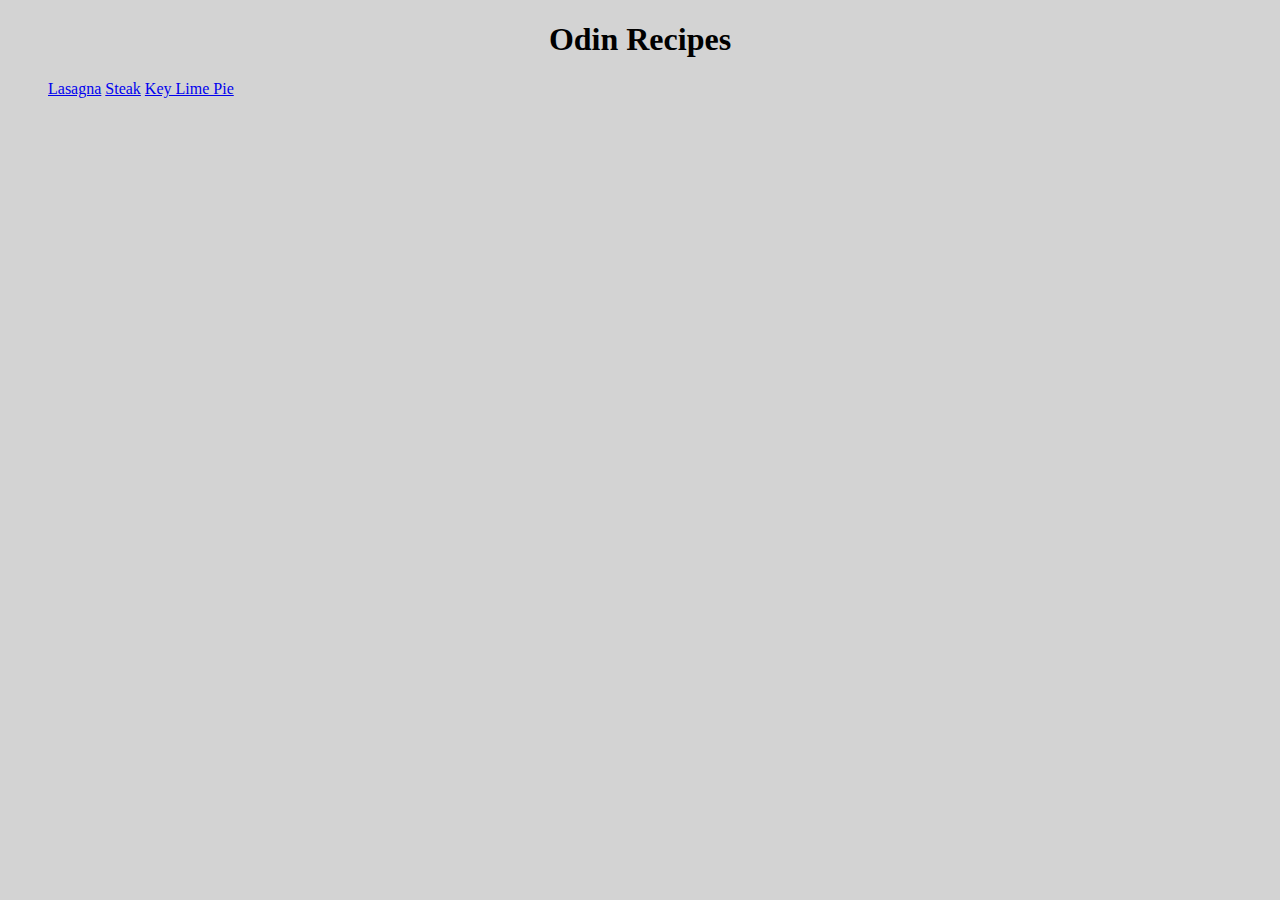
<file: index.html>
<!DOCTYPE html>
<html lang="en">
    <head>
        <meta charset="UTF-8">
        <meta http-equiv="X-UA-Compatible" content="IE=edge">
        <meta name="viewport" content="width=device-width, initial-scale=1.0">
        <link rel="stylesheet" href="style.css">
        <title>Odin Recipes</title>
    </head>

    <h1>Odin Recipes</h1>
    <ul>
        <a href="./recipes/lasagna.html">Lasagna</a>
        <a href="./recipes/steak.html">Steak</a>
        <a href="./recipes/key-lime-pie.html">Key Lime Pie</a>
    </ul>
    
</html>
</file>
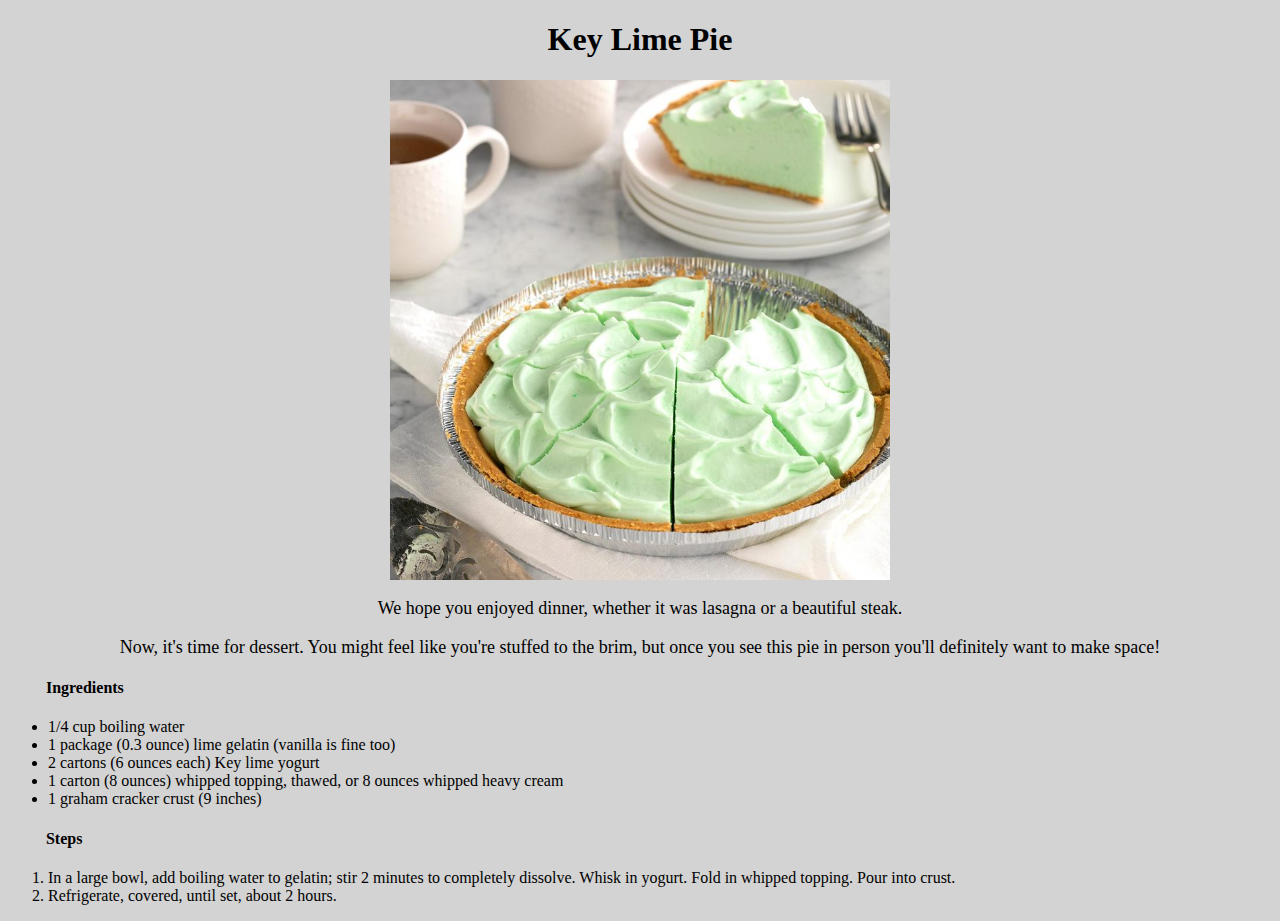
<file: recipes/key-lime-pie.html>
<!DOCTYPE html>
<html lang="en">
<head>
    <meta charset="UTF-8">
    <meta http-equiv="X-UA-Compatible" content="IE=edge">
    <meta name="viewport" content="width=device-width, initial-scale=1.0">
    <link rel="stylesheet" href="../style.css">
    <title>Document</title>
</head>
<body>
    
</body>
</html>
<!DOCTYPE html>
<html lang="en">
    <head>
        <meta charset="UTF-8">
        <meta http-equiv="X-UA-Compatible" content="IE=edge">
        <meta name="viewport" content="width=device-width, initial-scale=1.0">
        <title>Key Lime Pie</title>
    </head>
    <body>
        <h1>Key Lime Pie</h1>
        <img src="../images/key-lime-pie.jpg" alt="delicious key lime pie">
        <p>We hope you enjoyed dinner, whether it was lasagna or a beautiful steak.</p>
        <p>Now, it's time for dessert. You might feel like you're stuffed to the 
            brim, but once you see this pie in person you'll definitely want to make space!
        </p>

        <h4>Ingredients</h4>
        <ul>
            <li>1/4 cup boiling water</li>
            <li>1 package (0.3 ounce) lime gelatin (vanilla is fine too)</li>
            <li>2 cartons (6 ounces each) Key lime yogurt</li>
            <li>1 carton (8 ounces) whipped topping, thawed, or 8 ounces whipped heavy cream</li>
            <li>1 graham cracker crust (9 inches)</li>
            
        </ul>

        <h4>Steps</h4>
        <ol>
            <li>In a large bowl, add boiling water to gelatin; 
                stir 2 minutes to completely dissolve. 
                Whisk in yogurt. Fold in whipped topping. Pour into crust.
            </li>
            <li>Refrigerate, covered, until set, about 2 hours.</li>
        </ol>
        
    </body>
</html>
</file>
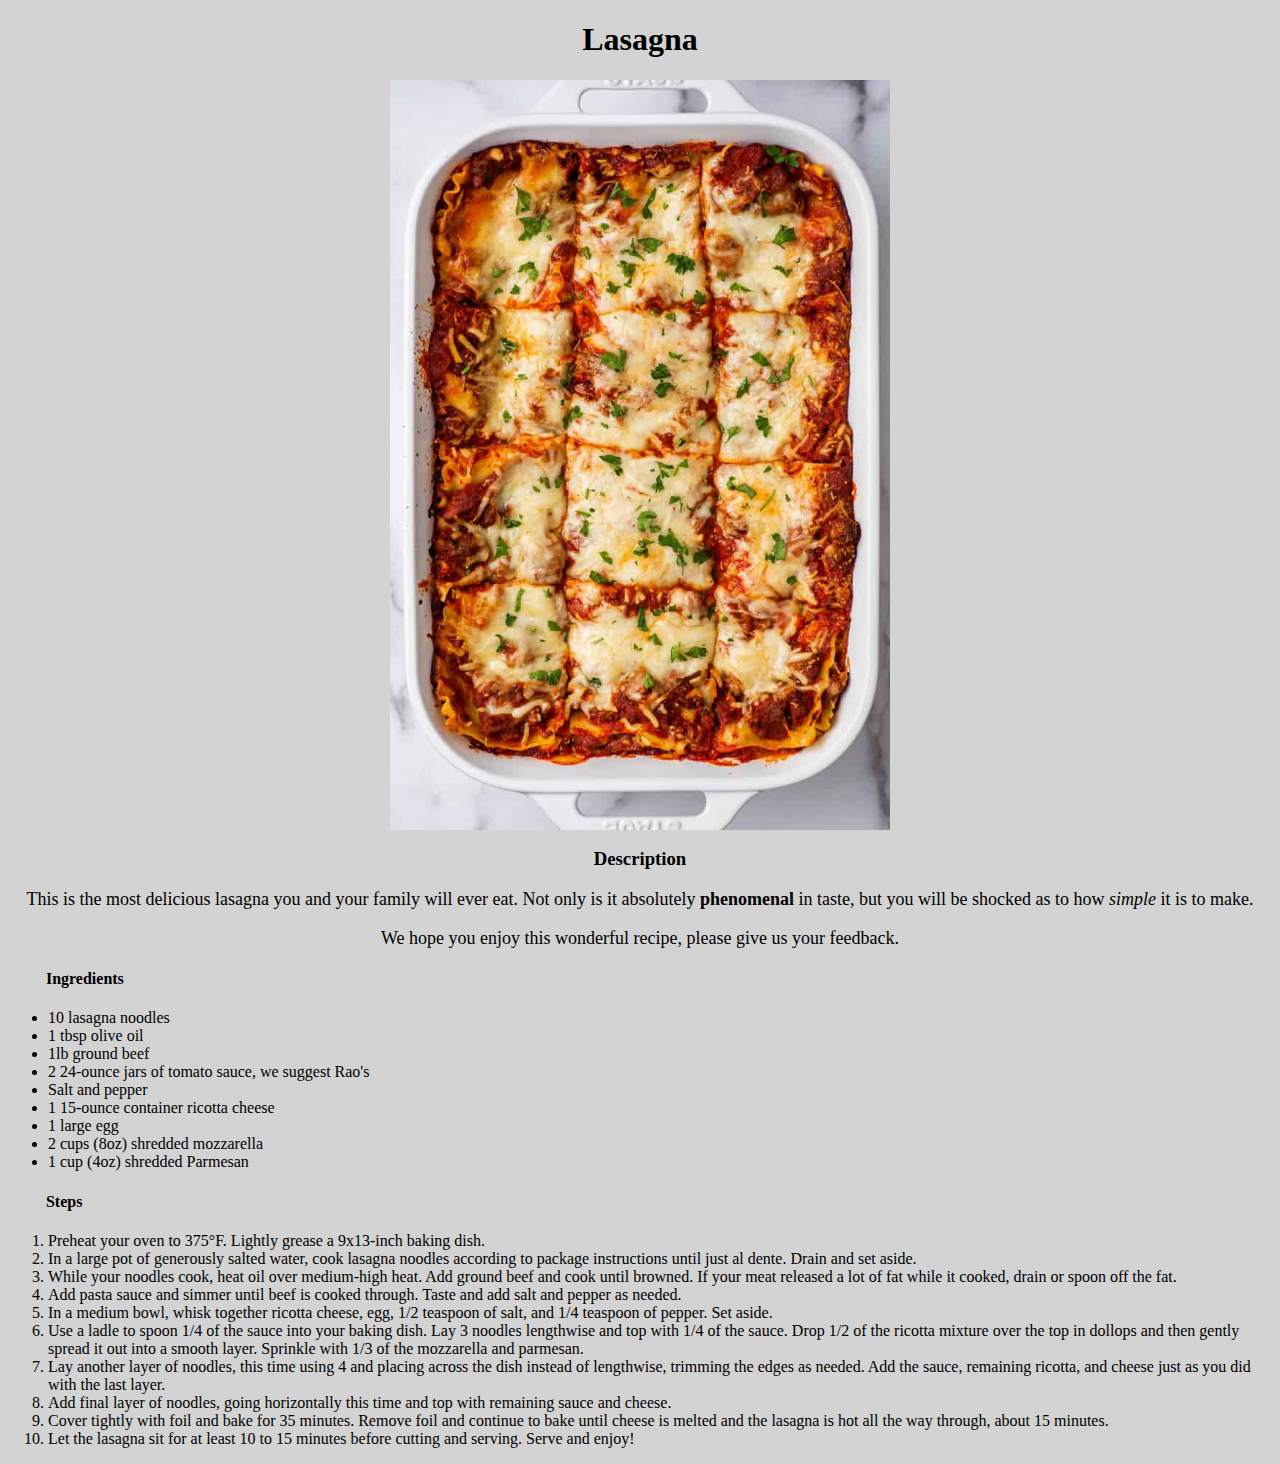
<file: recipes/lasagna.html>
<!DOCTYPE html>
<html lang="en">
    <head>
        <meta charset="UTF-8">
        <meta http-equiv="X-UA-Compatible" content="IE=edge">
        <meta name="viewport" content="width=device-width, initial-scale=1.0">
        <link rel="stylesheet" href="../style.css">
        <title>Odin Recipes - Lasagna</title>
    </head>

    <h1>Lasagna</h1>
    <img src="../images/lasagna.jpg" alt="Yummy lasagna">
    <h3>Description</h3>
        <p>
            This is the most delicious lasagna you and your family will ever eat. Not only
            is it absolutely <strong>phenomenal</strong> in taste, but you will be shocked
            as to how <em>simple</em> it is to make.
        </p>
        
        <p>We hope you enjoy this wonderful recipe, please give us your feedback.</p>

        <h4>Ingredients</h4>
        <ul>
            <li>10 lasagna noodles</li>
            <li>1 tbsp olive oil</li>
            <li>1lb ground beef</li>
            <li>2 24-ounce jars of tomato sauce, we suggest Rao's</li>
            <li>Salt and pepper</li>
            <li>1 15-ounce container ricotta cheese</li>
            <li>1 large egg</li>
            <li>2  cups (8oz) shredded mozzarella</li>
            <li>1 cup (4oz) shredded Parmesan</li>
        </ul>

        <h4>Steps</h4>
        <ol>
           <li>Preheat your oven to 375°F. Lightly grease a 9x13-inch baking dish.</li>
           <li>In a large pot of generously salted water, cook lasagna noodles according to package instructions 
               until just al dente. Drain and set aside.</li> 
           <li>While your noodles cook, heat oil over medium-high heat. Add ground beef and cook until browned. 
            If your meat released a lot of fat while it cooked, drain or spoon off the fat. </li>
           <li>Add pasta sauce and simmer until beef is cooked through. 
               Taste and add salt and pepper as needed.</li> 
           <li>In a medium bowl, whisk together ricotta cheese, egg, 
               1/2 teaspoon of salt, and 1/4 teaspoon of pepper. 
               Set aside.</li> 
           <li>Use a ladle to spoon 1/4 of the sauce into your baking dish. 
               Lay 3 noodles lengthwise and top with 1/4 of the sauce. 
               Drop 1/2 of the ricotta mixture over the top in dollops and then gently spread it out into a smooth layer. 
               Sprinkle with 1/3 of the mozzarella and parmesan.</li> 
           <li>Lay another layer of noodles, this time using 4 and placing across the dish instead of lengthwise, 
               trimming the edges as needed. 
               Add the sauce, remaining ricotta, and cheese just as you did with the last layer.</li> 
           <li>Add final layer of noodles, 
               going horizontally this time and top with remaining sauce and cheese.</li> 
           <li>Cover tightly with foil and bake for 35 minutes. 
               Remove foil and continue to bake until cheese is melted and the lasagna is 
               hot all the way through, about 15 minutes.</li> 
           <li>Let the lasagna sit for at least 10 to 15 minutes before cutting and serving. 
               Serve and enjoy!</li>  
        </ol>
    
</html>
</file>
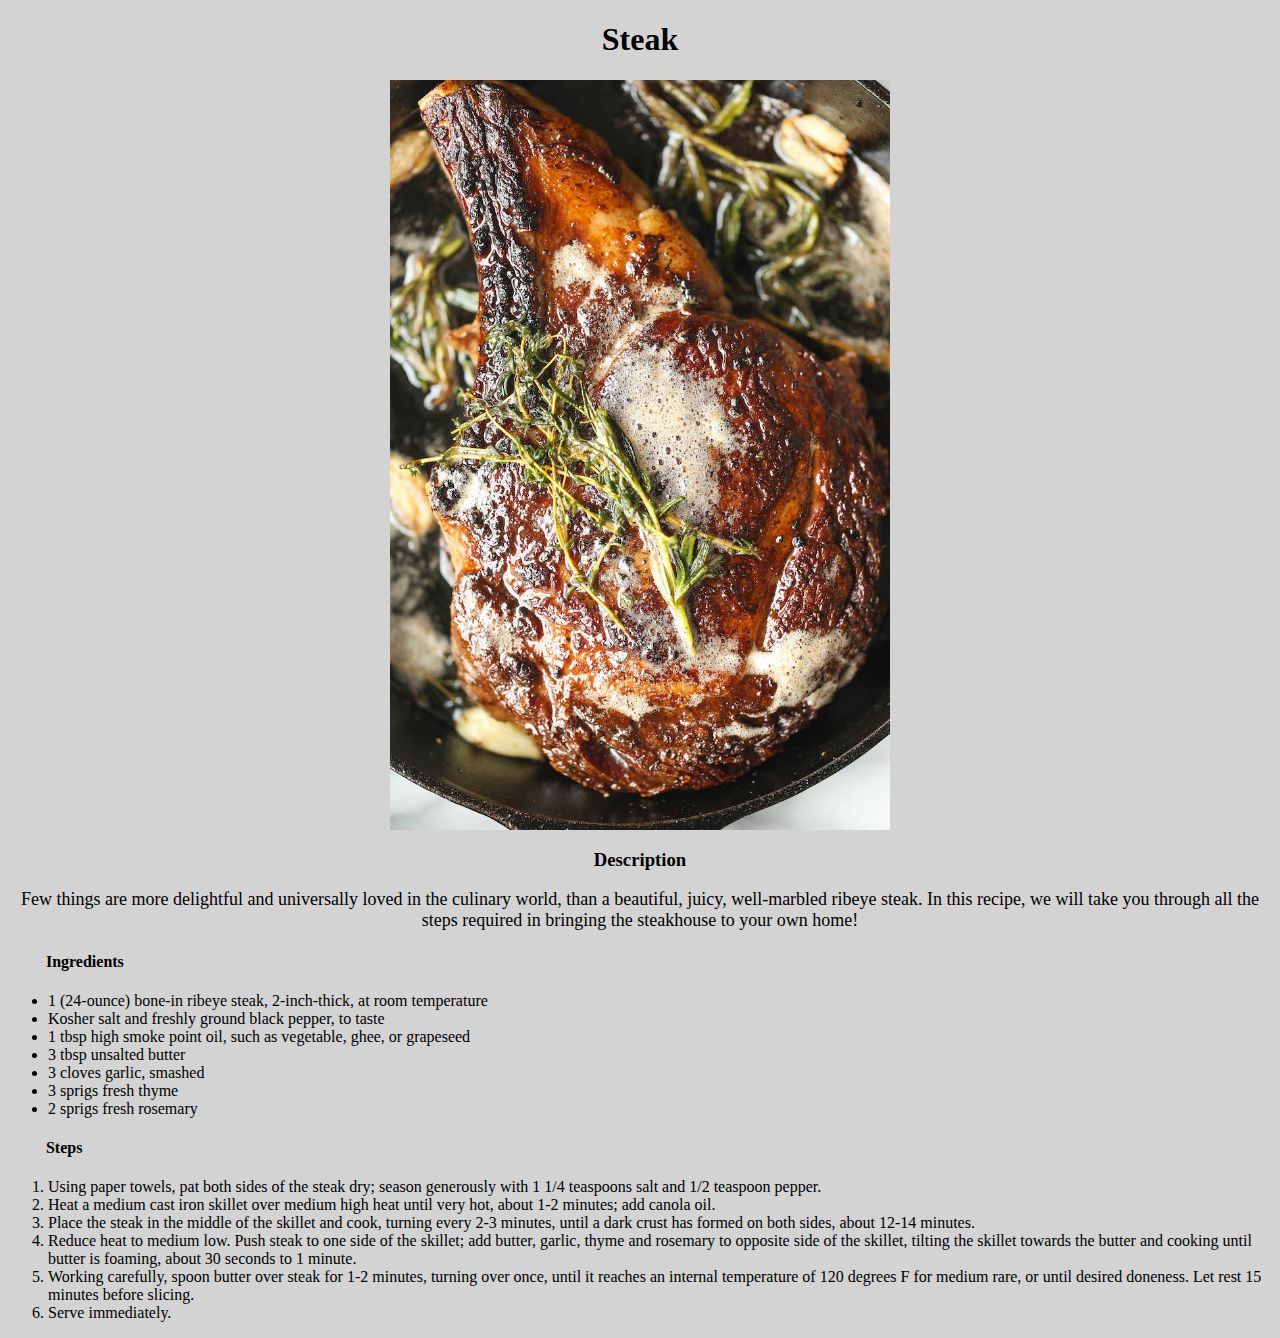
<file: recipes/steak.html>
<!DOCTYPE html>
<html lang="en">
    <head>
        <meta charset="UTF-8">
        <meta http-equiv="X-UA-Compatible" content="IE=edge">
        <meta name="viewport" content="width=device-width, initial-scale=1.0">
        <link rel="stylesheet" href="../style.css">
        <title>Steak</title>
    </head>
    <body>
        <h1>Steak</h1>
        <img src="../images/steak.jpg" alt="Juicy steak">
        <h3>Description</h3>
        <p>Few things are more delightful and universally loved in the culinary world, than
            a beautiful, juicy, well-marbled ribeye steak. In this recipe, we will take you through
            all the steps required in bringing the steakhouse to your own home!
        </p>

        <h4>Ingredients</h4>
        <ul>
            <li>1 (24-ounce) bone-in ribeye steak, 2-inch-thick, at room temperature</li>
            <li>Kosher salt and freshly ground black pepper, to taste</li>
            <li>1 tbsp high smoke point oil, such as vegetable, ghee, or grapeseed</li>
            <li>3 tbsp unsalted butter</li>
            <li>3 cloves garlic, smashed</li>
            <li>3 sprigs fresh thyme</li>
            <li>2 sprigs fresh rosemary</li>
        </ul>

        <h4>Steps</h4>
        <ol>
            <li>Using paper towels, pat both sides of the steak dry; 
                season generously with 1 1/4 teaspoons salt and 1/2 teaspoon pepper.</li>
            <li>Heat a medium cast iron skillet over medium high heat until very hot, 
                about 1-2 minutes; add canola oil.</li>
            <li>Place the steak in the middle of the skillet and cook, turning every 2-3 minutes, 
                until a dark crust has formed on both sides, about 12-14 minutes.</li>
            <li>Reduce heat to medium low. Push steak to one side of the skillet; 
                add butter, garlic, thyme and rosemary to opposite side of the skillet, tilting the skillet towards 
                the butter and cooking until butter is foaming, about 30 seconds to 1 minute.</li>
            <li>Working carefully, spoon butter over steak for 1-2 minutes, turning over once, until it reaches an internal temperature of 
                120 degrees F for medium rare, or until desired doneness. 
                Let rest 15 minutes before slicing.</li>
            <li>Serve immediately.</li>
        </ol>
    </body>
</html>
</file>
<file: style.css>
*{
    background-color: lightgray;
}

h1{
    text-align: center;
}

img{
    width: 500px;
    height:auto;
    margin-left:auto;
    margin-right:auto;
    display:block;
}

h3{
    text-align:center;
}

p{
    text-align:center;
    font-size:18px;
}

h4{
    padding-left: 3%;
}
</file>
